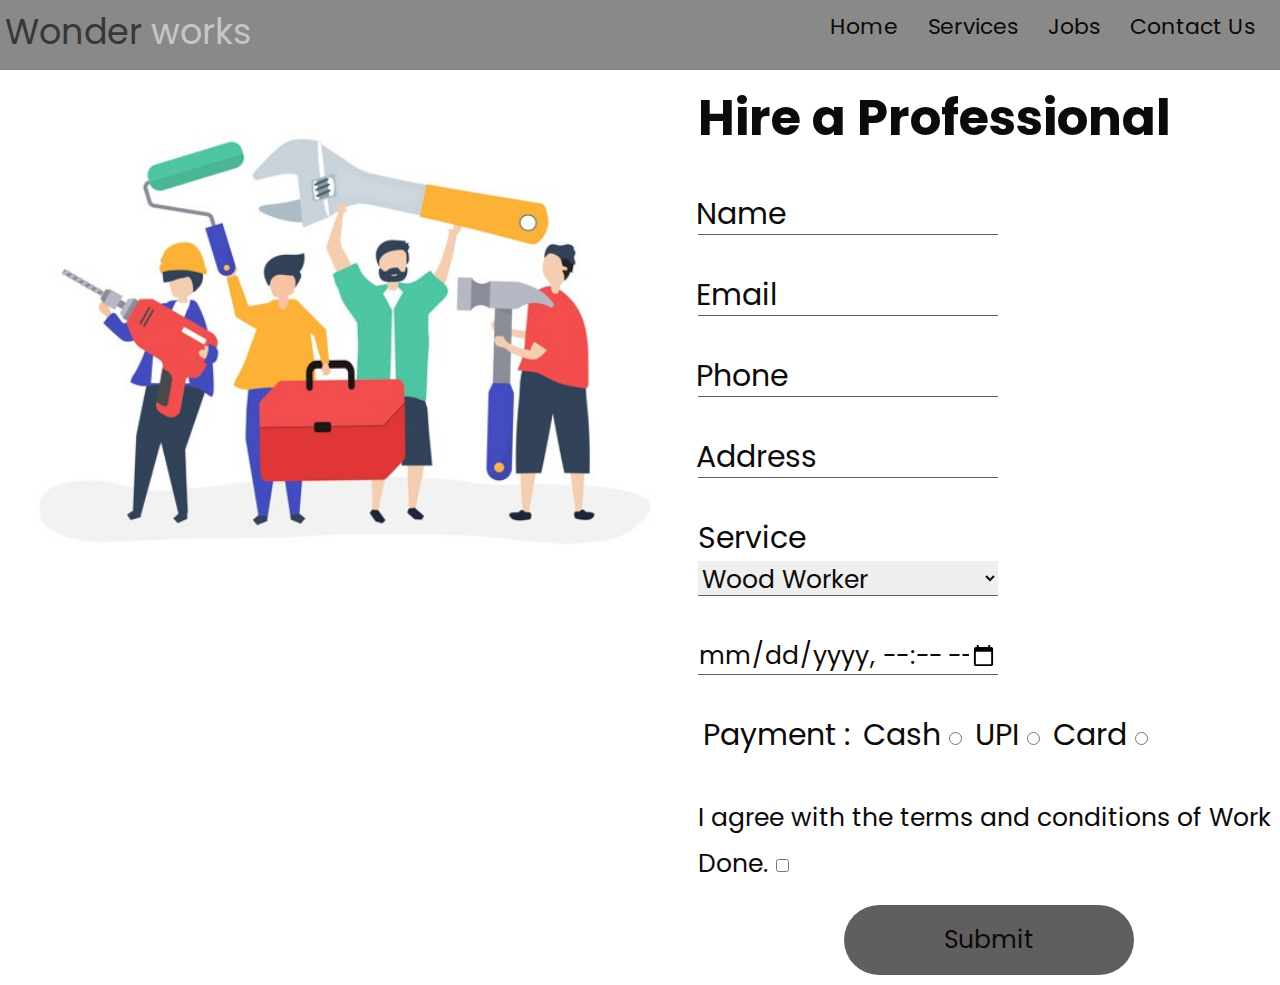
<file: hire.html>
<!DOCTYPE html>
<html lang="en">

<head>
    <meta charset="UTF-8">
    <meta http-equiv="X-UA-Compatible" content="IE=edge">
    <meta name="viewport" content="width=device-width, initial-scale=1.0">
    <title>Document</title>
    <link rel="icon" href="./icons/logo.png">

    <link rel="stylesheet" href="hire.css">
    <script src="hire.js"></script>
</head>

<body>

    <section class="navbar">

        <div class="logo">
            <span id="sp1">Wonder</span>
            <span id="sp2">works</span>

        </div>


        <div id="slidebar">
            <div id="toggle" onclick="show()">

                <span></span>
                <span></span>
                <span></span>

            </div>

            <ul class="ul">
                <li> <a onclick="show()" href="./index.html">Home</a></li>

                <li> <a onclick="show()" href="./index.html">Services</a></li>

                <li> <a onclick="show()" href="./index.htm">Jobs</a></li>

                <li> <a href="./index.htm">Contact Us</a></li>

            </ul>
        </div>




    </section>


    <section class="hr">

        <img src="./icons/page2pic1.webp" alt="">

        <div class="details">
            <h1>
                Hire a Professional
            </h1>


            <div class="frm">

                <div class="d">
                    <input type="text" oninput="error1()" required name="" class="inp" id="name1">
                    <label for="" id="name2" class="lab">Name</label>
                    <h4 class="err" id="n">Empty field</h4>
                </div>
                <div class="d">

                    <input oninput="error2()" type="email" required name="" class="inp" id="mail1">
                    <label for="" id="mail2" class="lab">Email</label>

                    <h4 class="err" id="m">Invalid mail</h4>

                </div>
                <div class="d">
                    <input oninput="error3()" type="tel" required name="" class="inp" id="num1">
                    <label for="" id="num2" class="lab">Phone</label>
                    <h4 class="err" id="no">Invalid Number</h4>
                </div>
                <div class="d">
                    <input oninput="error4()" type="text" required name="" class="inp" id="add1">
                    <label for="" id="add2" class="lab">Address</label>

                    <h4 class="err" id="a">Empty Field</h4>


                </div>
                <div id="servv" class="d"> <label for="" id="ser2" class="lab3">Service</label>
                    <select name="" required selected="none" class="inp" id="ser1">

                        <option value="">Wood Worker</option>
                        <option value="">Cleaner & Hyginist</option>
                        <option value="">Builder & Mason</option>
                        <option value="">Cook & Maid</option>
                        <option value="">Driver & Mech</option>
                        <option value="">Electric Expert</option>
                        <option value=""> Watch-man & Gaurd </option>
                        <option value="">Plumber & PipeFitter</option>
                        <option value="">Salon & Parlors</option>
                    </select>

                </div>
                <div class="d">
                    <input oninput="error5()" type="datetime-local" class="inp" id="dat1">
                    <h4 class="err" id="d">Empty field</h4>
                </div>
                <div id="pay" class="d">
                    <label for="mode" class="lab2">Payment : </label>

                    <label class="lab2" for="">Cash</label> <input class="md" type="radio" name="pay">

                    <label class="lab2">UPI</label> <input class="md" type="radio" name="pay">
                    <label class="lab2">Card</label> <input class="md" type="radio" name="pay">
                </div>


                <div class="d">
                    <label id="lab2" for="">I agree with the terms and conditions of Work Done.</label>
                    <input value="yes" type="checkbox" name="" id="cb"> <span class="ferror">
                </div>

                <button id="btn" onclick="hello();" type="submit">Submit</button>
            </div>
            <div id="load" class="loader mr"></div>

            <div class="msg mr" id="message">
                Dear <span class="sp" id="nameee">_</span>, <br> Your Service has been succesfully booked on <span class="sp" id="sdate">_</span>.

                    <br>
                    <br> Details -


                    <br> Name :
                    <Span class="sp" id="o">_ _</Span>
                    <br> Contact :
                    <Span class="sp" id="c">_ _</Span><br>
                    <br><br>Service guy will be at your place in next 45 minutes. <br>
                </div>


                <div class="error mr" id="error">
                    Something Went wrong!! please try again
                </div>





            </div>



    </section>













</body>

</html>
</file>
<file: hire.css>
@import url(https://fonts.googleapis.com/css2?family=Poppins:wght@400;500;600;700&display=swap);
html {
    scroll-behavior: smooth;
}

* {
    padding: 0;
    margin: 0;
    font-family: Poppins;
    color: #0c0a0a;
}

.navbar {
    display: flex;
    padding: 5px;
    z-index: 2;
}

.navbar ul {
    position: absolute;
    display: flex;
    right: 10px;
    margin-right: 5px;
    align-items: center;
    top: 10px;
}

.navbar ul li {
    padding-left: 10px;
    list-style: none;
}

.navbar ul li a {
    text-decoration: none;
    font-size: 22px;
    padding: 10px;
}

.navbar ul li a:hover {
    transition: 0.5s;
    text-decoration: 6px underline #e03e59;
    ;
}

.logo {
    position: absolute;
    font-size: 35px;
}

.logo #sp1 {
    color: rgb(56 54 54);
}

.logo #sp2 {
    color: rgb(199, 198, 198);
}

.navbar::before {
    content: "";
    background-color: rgb(138, 137, 137);
    position: absolute;
    top: 0px;
    left: 0px;
    height: 70px;
    width: 100%;
    z-index: -1;
}

.details {
    margin: auto;
    display: block;
    width: 50%;
}

.hr {
    position: relative;
    top: 70px;
    display: flex;
}

.hr img {
    width: 60%;
    height: 60%;
}

.hr .details h1 {
    font-size: 50px;
}

.frm div {
    margin-top: 35px;
    font-size: 30px;
}

.inp {
    width: 300px;
    height: 35px;
    font-size: 25px;
    border: none;
    border-bottom: 1px solid #605e5e;
}

.lab {
    position: relative;
    left: -310px;
    top: 0px;
    pointer-events: none;
    transition: 0.5s;
}

#lab2 {
    font-size: 25px;
}

#pay label {
    padding-left: 5px;
}

.inp:focus~label {
    top: -30px;
    color: #e03e59;
    border: none;
}

.inp:valid~label {
    top: -30px;
}

#servv {
    display: flex;
    flex-direction: column;
}

#btn {
    font-size: 25px;
    display: block;
    position: relative;
    height: 70px;
    width: 290px;
    background-color: rgb(96, 94, 94);
    border-radius: 35px;
    top: 20px;
    margin: auto;
    border-style: none;
    margin-bottom: 30px;
}

#btn:hover {
    background-color: #e03e59;
    transition: 0.5s;
}

.err {
    color: red;
    font-size: 15px;
    display: none;
}

.loader {
    margin-top: 50px;
    display: none;
    margin: auto;
    position: relative;
    top: 20px;
    border: 5px solid #898787;
    /* Light grey */
    border-top: 5px solid #e03e59;
    /* Blue */
    border-radius: 50%;
    width: 30px;
    height: 30px;
    animation: spin 2s linear infinite;
}

@keyframes spin {
    0% {
        transform: rotate(0deg);
    }
    100% {
        transform: rotate(360deg);
    }
}

#message {
    display: none;
    position: relative;
    top: 40px;
    margin: auto;
    width: 69%;
    border: 1px solid rgb(131 155 186);
    padding: 10px;
    border-radius: 10px;
    color: rgb(131 155 186);
    margin-bottom: 30px;
}

.sp {
    color: rgb(131 155 186);
}

#error {
    display: none;
    position: relative;
    top: 40px;
    margin: auto;
    width: 50%;
    border: 1px solid red;
    padding: 10px;
    border-radius: 10px;
    color: rgb(231, 116, 116);
    margin-bottom: 20px;
    margin-bottom: 30px;
}


/* for tablets */

@media screen and (max-width: 1220px) {
    .hr {
        flex-direction: column-reverse;
    }
    .hr img {
        width: 100%;
    }
    .details {
        padding-left: 20px;
    }
}


/* for mobile phones */

@media screen and (max-width: 650px) {
    .navbar {
        position: relative;
        flex-direction: row-reverse;
    }
    .navbar::before {
        position: fixed;
    }
    .navbar .logo {
        position: fixed;
        z-index: 2;
    }
    .navbar ul {
        top: 70px;
        position: absolute;
        display: flex;
        flex-direction: column;
        list-style: none;
        margin-left: 2.5px;
        right: 0px;
        margin-top: 29px;
    }
    .navbar ul li a {
        margin-top: 30px;
        padding-top: 10px;
        padding: 10px;
        display: block;
    }
    #slidebar #toggle {
        position: fixed;
        top: 15px;
        left: 15px;
    }
    #toggle span {
        height: 5px;
        width: 40px;
        background-color: #0c0a0a;
        ;
        display: block;
        margin-top: 4px;
        z-index: 0;
    }
    #slidebar {
        position: absolute;
        width: 300px;
        height: 100%;
        background: #000000d1;
        left: -330px;
        transition: .4s;
        z-index: 1;
        top: 0px;
    }
    #slidebar.active {
        left: -100px;
        position: fixed;
    }
    .inp {
        width: 260px;
        height: 25px;
        font-size: 15px;
        border: none;
        border-bottom: 1px solid #605e5e;
    }
    .lab {
        position: relative;
        left: -270px;
        top: 0px;
        pointer-events: none;
        transition: 0.5s;
    }
    .frm div {
        margin-top: 25px;
        font-size: 15px;
    }
    .inp:focus~label {
        top: -25px;
        color: #e03e59;
        border: none;
    }
    .inp:valid~label {
        top: -25px;
    }
    #servv {
        font-size: 15px;
    }
    #lab2 {
        font-size: 15px;
    }
    #btn {
        height: 50px;
        width: 200px;
        font-size: 25px;
    }
}
</file>
